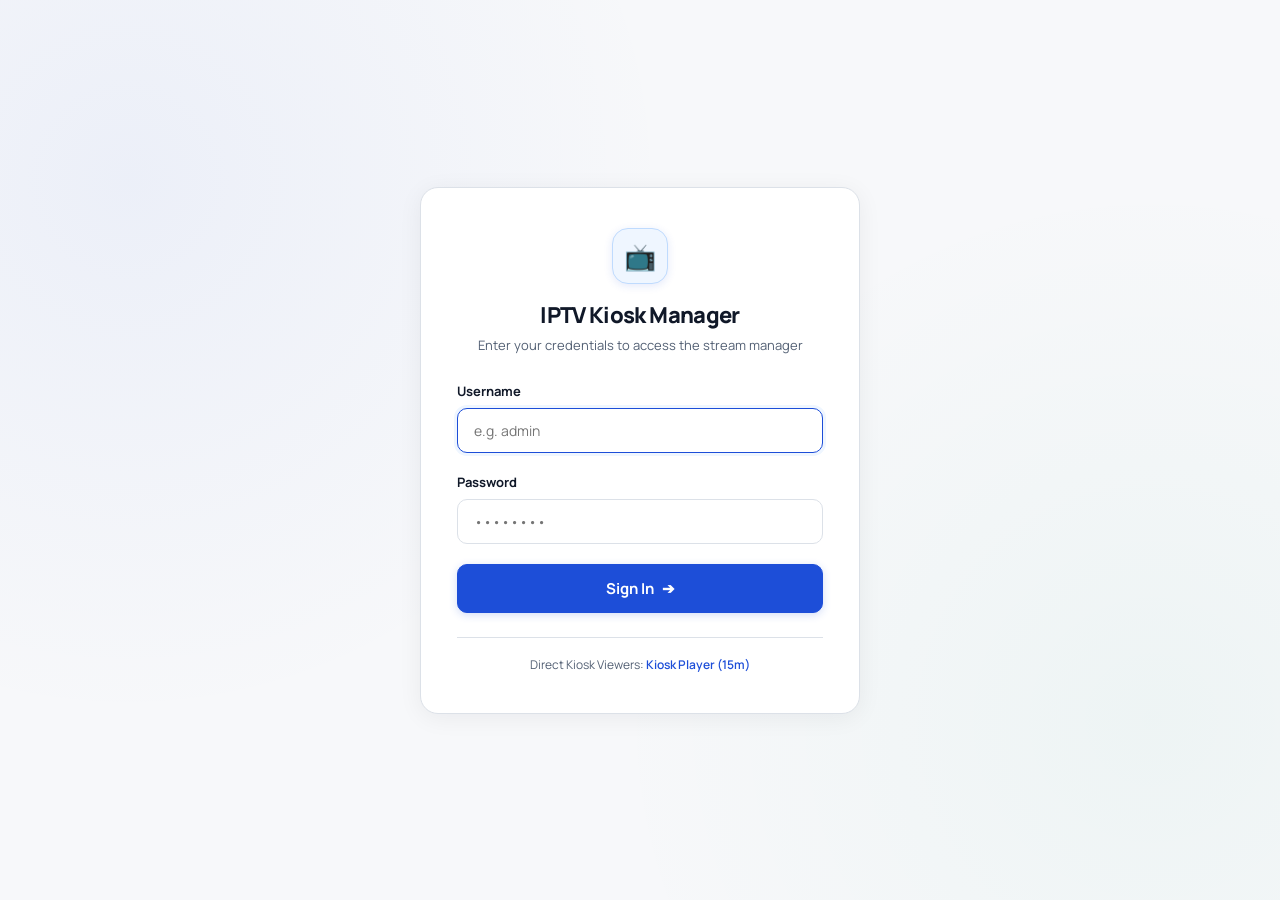
<file: stream_iptv/manager/templates/login.html>
<!DOCTYPE html>
<html lang="en">
<head>
    <meta charset="UTF-8">
    <meta name="viewport" content="width=device-width, initial-scale=1.0">
    <title>Login - IPTV Kiosk Manager</title>
    <link rel="preconnect" href="https://fonts.googleapis.com">
    <link rel="preconnect" href="https://fonts.gstatic.com" crossorigin>
    <link href="https://fonts.googleapis.com/css2?family=Manrope:wght@400;500;600;700;800&family=DM+Mono:wght@400;500&display=swap" rel="stylesheet">
    <style>
        :root {
            --ink: #101828;
            --muted: #536074;
            --surface: #f7f8fa;
            --surface-card: #ffffff;
            --line: #dce1e8;
            --line-light: #edf2f7;
            --accent: #1d4ed8;
            --accent-dark: #1e3a8a;
            --accent-subtle: #eff6ff;
            --accent-border: #bfdbfe;
            --display: "Manrope", Arial, sans-serif;
            --mono: "DM Mono", monospace;
            --danger-color: #dc2626;
        }

        * {
            box-sizing: border-box;
            margin: 0;
            padding: 0;
            font-family: var(--display);
        }

        body {
            background-color: var(--surface);
            color: var(--ink);
            min-height: 100vh;
            display: flex;
            justify-content: center;
            align-items: center;
            padding: 20px;
            background-image: 
                radial-gradient(circle at 10% 20%, rgba(29, 78, 216, 0.05) 0%, transparent 40%),
                radial-gradient(circle at 90% 80%, rgba(5, 150, 105, 0.04) 0%, transparent 40%);
        }

        .login-card {
            width: 100%;
            max-width: 440px;
            background: var(--surface-card);
            border: 1px solid var(--line);
            border-radius: 18px;
            padding: 40px 36px;
            box-shadow: 0 4px 24px rgba(16, 24, 40, 0.06);
            animation: fadeIn 0.3s ease-out;
        }

        @keyframes fadeIn {
            from { opacity: 0; transform: translateY(12px); }
            to { opacity: 1; transform: translateY(0); }
        }

        .header {
            text-align: center;
            margin-bottom: 28px;
        }

        .logo-badge {
            display: inline-flex;
            align-items: center;
            justify-content: center;
            width: 56px;
            height: 56px;
            background: var(--accent-subtle);
            border: 1px solid var(--accent-border);
            border-radius: 16px;
            font-size: 26px;
            margin-bottom: 16px;
            box-shadow: 0 2px 8px rgba(29, 78, 216, 0.12);
        }

        h1 {
            font-size: 22px;
            font-weight: 800;
            color: var(--ink);
            letter-spacing: -0.03em;
            margin-bottom: 6px;
        }

        .subtitle {
            font-size: 13px;
            color: var(--muted);
        }

        .alert-box {
            background: #fef2f2;
            border: 1px solid #fecaca;
            color: var(--danger-color);
            padding: 12px 16px;
            border-radius: 10px;
            font-size: 13px;
            margin-bottom: 20px;
            font-weight: 600;
            display: none;
            align-items: center;
            gap: 10px;
        }

        .alert-box.visible {
            display: flex;
        }

        .form-group {
            margin-bottom: 20px;
        }

        label {
            display: block;
            font-size: 13px;
            font-weight: 700;
            color: var(--ink);
            margin-bottom: 8px;
        }

        .input-wrapper {
            position: relative;
        }

        input[type="text"], input[type="password"] {
            width: 100%;
            background: #ffffff;
            border: 1px solid var(--line);
            color: var(--ink);
            padding: 12px 16px;
            border-radius: 10px;
            font-size: 14px;
            outline: none;
            transition: all 0.16s ease;
        }

        input:focus {
            border-color: var(--accent);
            box-shadow: 0 0 0 3px var(--accent-subtle);
            background: #ffffff;
        }

        .btn-submit {
            width: 100%;
            background: var(--accent);
            color: #ffffff;
            border: 1px solid var(--accent);
            padding: 13px 20px;
            border-radius: 10px;
            font-size: 15px;
            font-weight: 700;
            cursor: pointer;
            transition: all 0.16s ease;
            margin-top: 10px;
            box-shadow: 0 2px 8px rgba(29, 78, 216, 0.2);
            display: flex;
            justify-content: center;
            align-items: center;
            gap: 8px;
        }

        .btn-submit:hover {
            background: var(--accent-dark);
            border-color: var(--accent-dark);
            transform: translateY(-1px);
            box-shadow: 0 6px 16px rgba(29, 78, 216, 0.3);
        }

        .btn-submit:active {
            transform: translateY(0);
        }

        .footer {
            margin-top: 24px;
            text-align: center;
            font-size: 12px;
            color: var(--muted);
            border-top: 1px solid var(--line);
            padding-top: 18px;
        }

        .footer a {
            color: var(--accent);
            text-decoration: none;
            font-weight: 600;
        }

        .footer a:hover {
            text-decoration: underline;
        }
    </style>
</head>
<body>
    <div class="login-card">
        <div class="header">
            <div class="logo-badge">📺</div>
            <h1>IPTV Kiosk Manager</h1>
            <p class="subtitle">Enter your credentials to access the stream manager</p>
        </div>

        <div id="alertBox" class="alert-box">
            <span>⚠️</span>
            <span id="alertText">Invalid username or password</span>
        </div>

        <form id="loginForm" onsubmit="handleLogin(event)">
            <div class="form-group">
                <label for="username">Username</label>
                <div class="input-wrapper">
                    <input type="text" id="username" name="username" placeholder="e.g. admin" required autofocus autocomplete="username">
                </div>
            </div>

            <div class="form-group">
                <label for="password">Password</label>
                <div class="input-wrapper">
                    <input type="password" id="password" name="password" placeholder="••••••••" required autocomplete="current-password">
                </div>
            </div>

            <button type="submit" id="submitBtn" class="btn-submit">
                <span>Sign In</span>
                <span>➔</span>
            </button>
        </form>

        <div class="footer">
            <span>Direct Kiosk Viewers: </span>
            <a href="kiosk?interval=900" target="_blank">Kiosk Player (15m)</a>
        </div>
    </div>

    <script>
        async function handleLogin(e) {
            e.preventDefault();
            const alertBox = document.getElementById('alertBox');
            const alertText = document.getElementById('alertText');
            const submitBtn = document.getElementById('submitBtn');
            const usernameInput = document.getElementById('username');
            const passwordInput = document.getElementById('password');

            const username = usernameInput.value.trim();
            const password = passwordInput.value;

            alertBox.classList.remove('visible');
            submitBtn.disabled = true;
            submitBtn.innerHTML = '<span>Verifying...</span>';

            let base = window.location.pathname.startsWith('/stream-iptv') ? '/stream-iptv/' : '/';
            let loginUrl = base + 'login';

            try {
                const res = await fetch(loginUrl, {
                    method: 'POST',
                    headers: { 'Content-Type': 'application/json' },
                    body: JSON.stringify({ username, password })
                });

                const data = await res.json();
                if (data.success) {
                    const urlParams = new URLSearchParams(window.location.search);
                    const nextUrl = urlParams.get('next') || base;
                    window.location.href = nextUrl;
                } else {
                    alertText.innerText = data.error || 'Invalid username or password';
                    alertBox.classList.add('visible');
                    submitBtn.disabled = false;
                    submitBtn.innerHTML = '<span>Sign In</span> <span>➔</span>';
                    passwordInput.value = '';
                    passwordInput.focus();
                }
            } catch (err) {
                alertText.innerText = 'Connection error. Please try again.';
                alertBox.classList.add('visible');
                submitBtn.disabled = false;
                submitBtn.innerHTML = '<span>Sign In</span> <span>➔</span>';
            }
        }
    </script>
</body>
</html>
</file>
